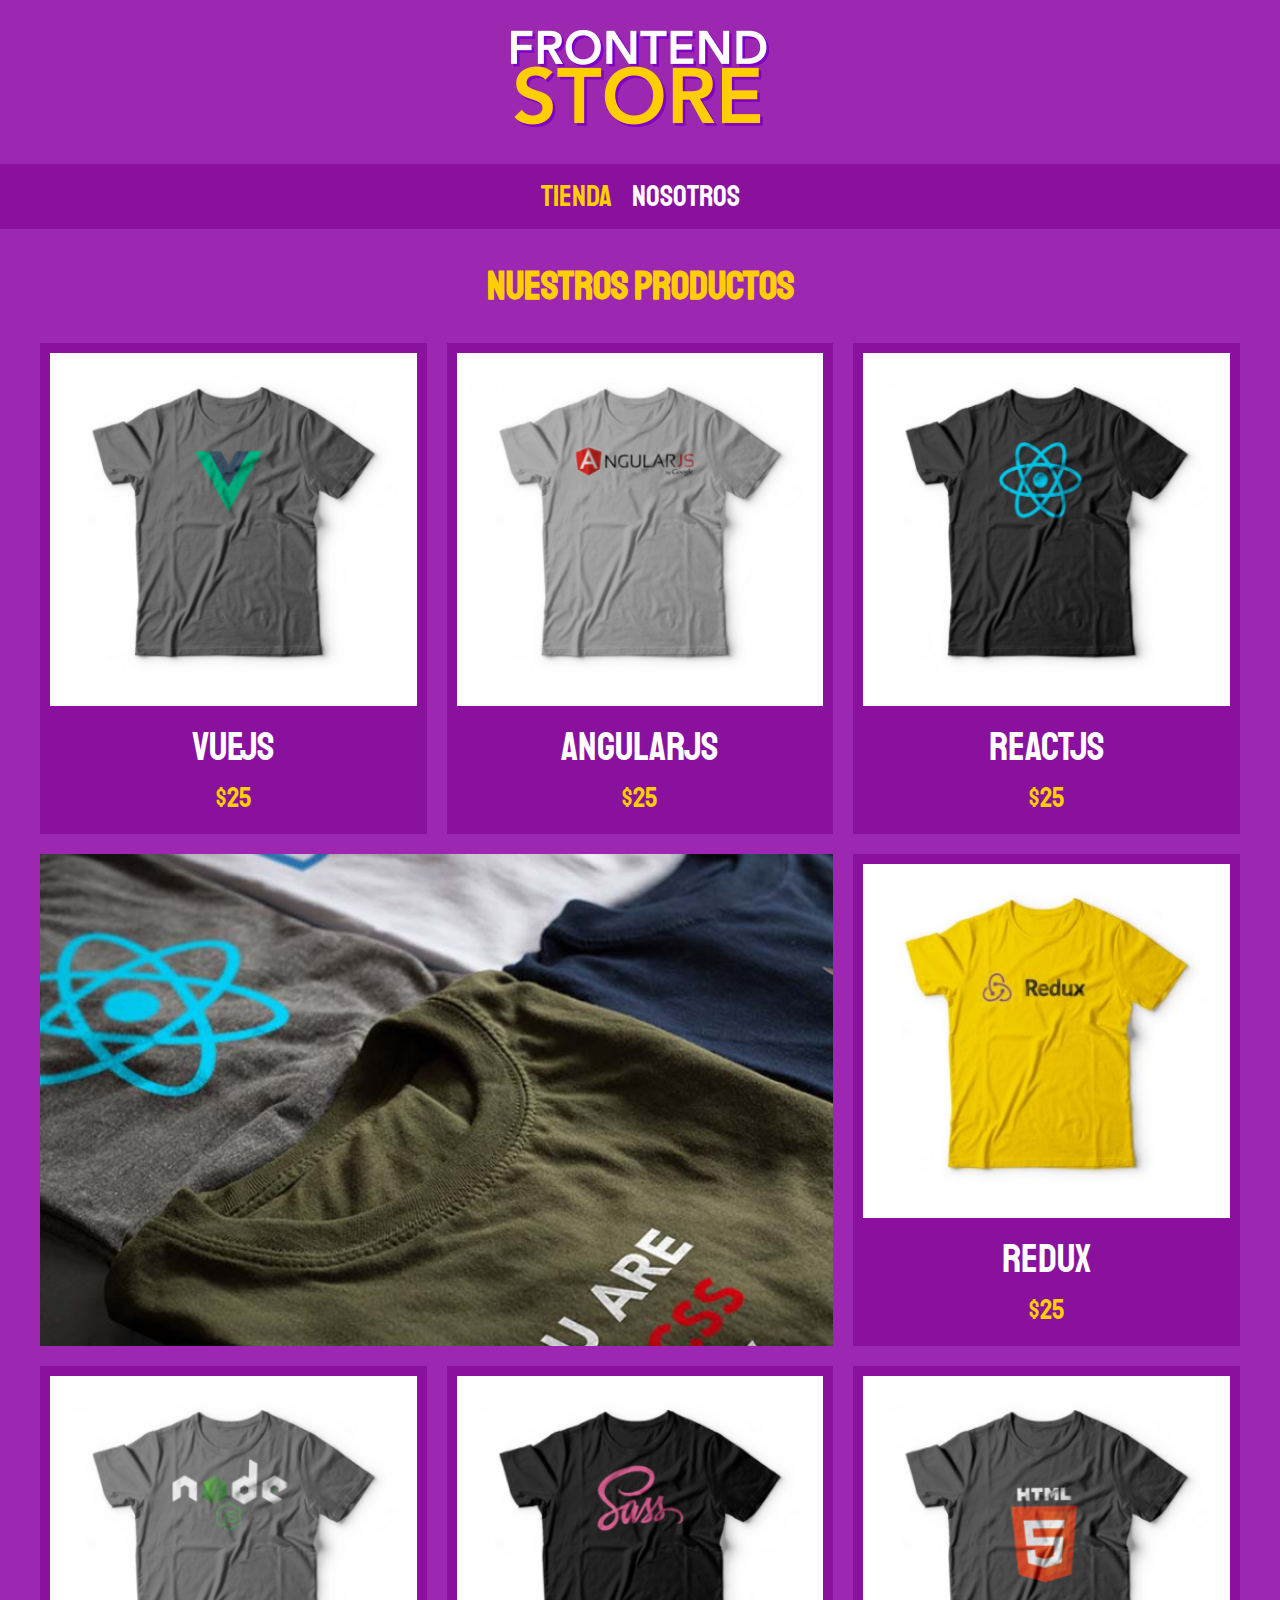
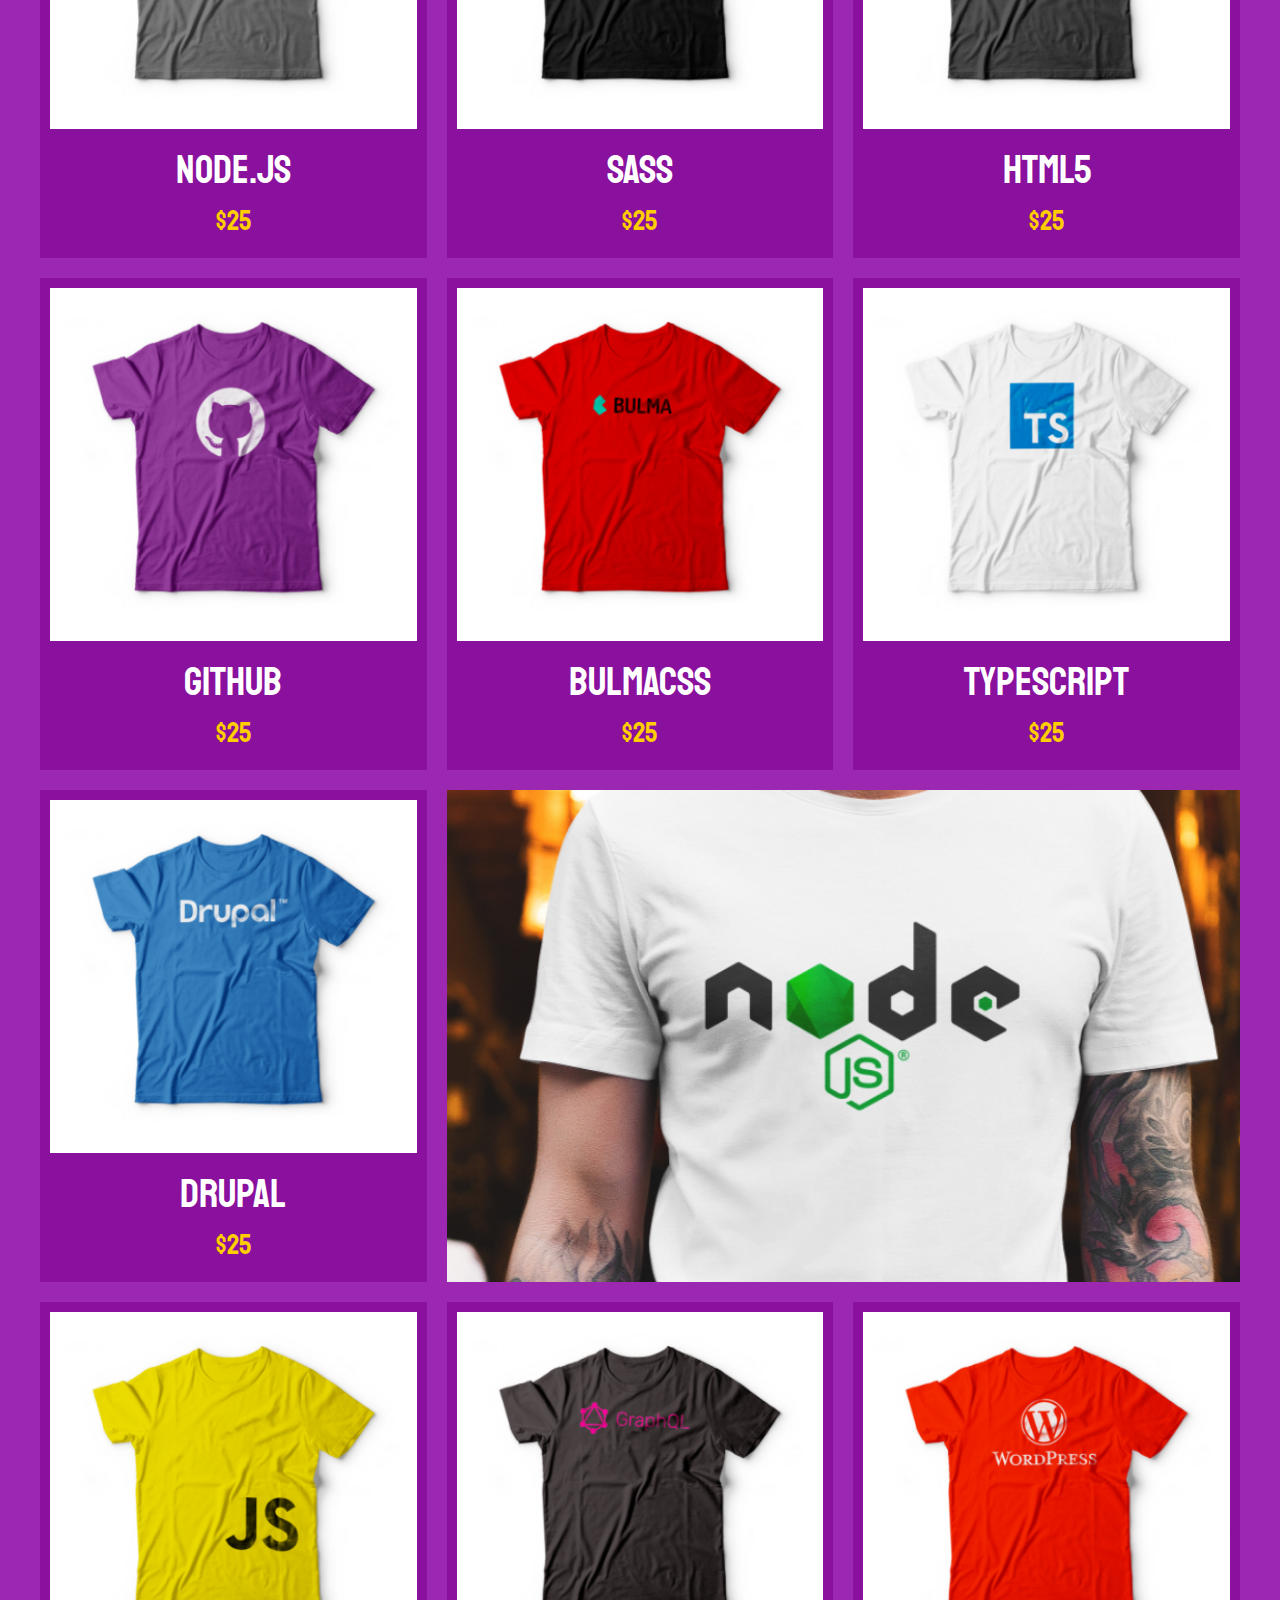
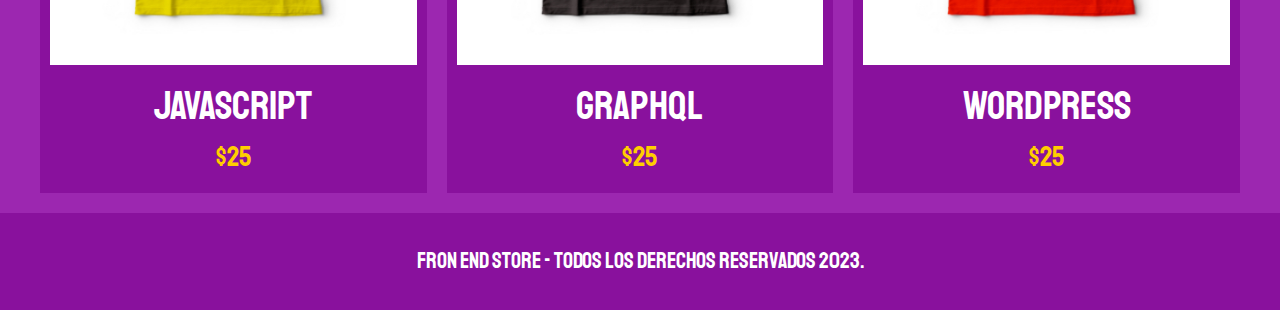
<file: index.html>
<!DOCTYPE html>
<html lang="en">
<head>
    <meta charset="UTF-8">
    <meta name="viewport" content="width=device-width, initial-scale=1.0">
    <title>FrontEnd Store</title>
    <link rel="stylesheet" href="css/normalize.css">
    <link rel="preconnect" href="https://fonts.googleapis.com">
    <link rel="preconnect" href="https://fonts.gstatic.com" crossorigin>
    <link href="https://fonts.googleapis.com/css2?family=Krub:wght@400;700&family=Lato:wght@700;900&family=Oswald:wght@500;700&family=Staatliches&display=swap" rel="stylesheet">
    <link rel="stylesheet" href="css/styles.css">
</head>
<body>
    
    <header class="header">
        <a href="index.html">
        <img class="header__logo" src="img/logo.png" alt="Logotipo">
        </a>
    </header>


    <nav class="navegacion">
        <a class="navegacion__enlace navegacion__enlace--activo"href="index.html">Tienda</a>
        <a class="navegacion__enlace"href="nosotros.html">Nosotros</a>
    </nav>

   
    <main class="contenedor">
        <h1>Nuestros Productos</h1>

        <div class="grid">
            
            <div class="producto">
                <a href="producto.html"></a>
                <img class="producto__imagen" src="img/1.jpg" alt="imagen camisa">
                <div class="producto__informacion">
                    <p class="producto__nombre">VueJS</p>
                    <p class="producto__precio">$25</p>
                </div>
            </div>

            <div class="producto">
                <a href="producto.html"></a>
                <img class="producto__imagen" src="img/2.jpg" alt="imagen camisa">
                <div class="producto__informacion">
                    <p class="producto__nombre">AngularJS</p>
                    <p class="producto__precio">$25</p>
                </div>
            </div>

            
        
            <div class="producto">
                <a href="producto.html"></a>
                <img class="producto__imagen" src="img/3.jpg" alt="imagen camisa">
                <div class="producto__informacion">
                    <p class="producto__nombre">ReactJS</p>
                    <p class="producto__precio">$25</p>
                </div>
            </div>
        

        
            <div class="producto">
                <a href="producto.html"></a>
                <img class="producto__imagen" src="img/4.jpg" alt="imagen camisa">
                <div class="producto__informacion">
                    <p class="producto__nombre">Redux</p>
                    <p class="producto__precio">$25</p>
                </div>
            </div>
      


        
            <div class="producto">
                <a href="producto.html"></a>
                <img class="producto__imagen" src="img/5.jpg" alt="imagen camisa">
                <div class="producto__informacion">
                    <p class="producto__nombre">Node.js</p>
                    <p class="producto__precio">$25</p>
                </div>
            </div>
       


        
            <div class="producto">
                <a href="producto.html"></a>
                <img class="producto__imagen" src="img/6.jpg" alt="imagen camisa">
                <div class="producto__informacion">
                    <p class="producto__nombre">SASS</p>
                    <p class="producto__precio">$25</p>
                </div>
            </div>
        

        
            <div class="producto">
                <a href="producto.html"></a>
                <img class="producto__imagen" src="img/7.jpg" alt="imagen camisa">
                <div class="producto__informacion">
                    <p class="producto__nombre">HTML5</p>
                    <p class="producto__precio">$25</p>
                </div>
            </div>
        

        
            <div class="producto">
                <a href="producto.html"></a>
                <img class="producto__imagen" src="img/8.jpg" alt="imagen camisa">
                <div class="producto__informacion">
                    <p class="producto__nombre">Github</p>
                    <p class="producto__precio">$25</p>
                </div>
            </div>
      

      
            <div class="producto">
                <a href="producto.html"></a>
                <img class="producto__imagen" src="img/9.jpg" alt="imagen camisa">
                <div class="producto__informacion">
                    <p class="producto__nombre">BulmaCSS</p>
                    <p class="producto__precio">$25</p>
                </div>
            </div>
    

       
            <div class="producto">
                <a href="producto.html"></a>
                <img class="producto__imagen" src="img/10.jpg" alt="imagen camisa">
                <div class="producto__informacion">
                    <p class="producto__nombre">TypeScript</p>
                    <p class="producto__precio">$25</p>
                </div>
            </div>
      

       
            <div class="producto">
                <a href="producto.html"></a>
                <img class="producto__imagen" src="img/11.jpg" alt="imagen camisa">
                <div class="producto__informacion">
                    <p class="producto__nombre">Drupal</p>
                    <p class="producto__precio">$25</p>
                </div>
            </div>
       
            <div class="producto">
                <a href="producto.html"></a>
                <img class="producto__imagen" src="img/12.jpg" alt="imagen camisa">
                <div class="producto__informacion">
                    <p class="producto__nombre">JavaScript</p>
                    <p class="producto__precio">$25</p>
                </div>
            </div>
        
            <div class="producto">
                <a href="producto.html"></a>
                <img class="producto__imagen" src="img/13.jpg" alt="imagen camisa">
                <div class="producto__informacion">
                    <p class="producto__nombre">GraphQL</p>
                    <p class="producto__precio">$25</p>
                </div>
            </div>
       
            <div class="producto">
                <a href="producto.html"></a>
                <img class="producto__imagen" src="img/14.jpg" alt="imagen camisa">
                <div class="producto__informacion">
                    <p class="producto__nombre">WordPress</p>
                    <p class="producto__precio">$25</p>
                </div>
            </div>

            <div class="grafico grafico--camisas"></div>
            <div class="grafico grafico--node"></div>

            
        </div>        
    </main>







    <footer class="footer">
        <p class="footer__texto">Fron End Store - Todos los derechos Reservados 2023.
        </p>
    </footer>
</body>
</html>
</file>
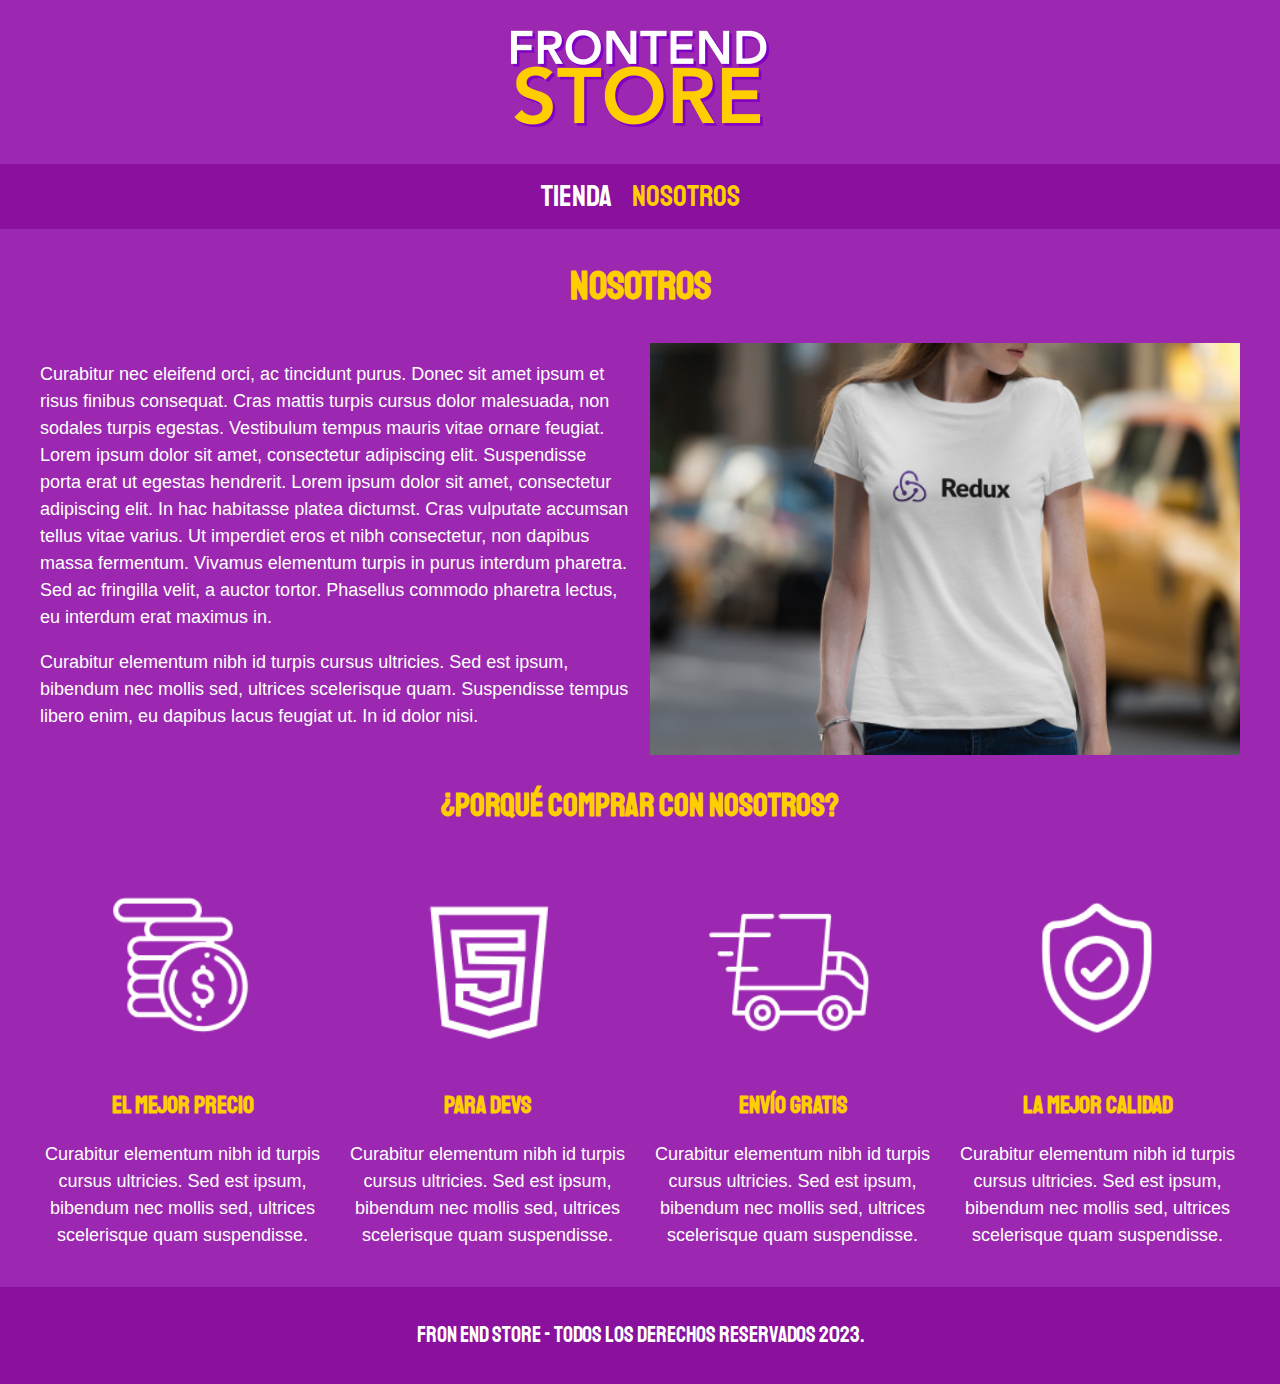
<file: nosotros.html>
<!DOCTYPE html>
<html lang="en">
<head>
    <meta charset="UTF-8">
    <meta name="viewport" content="width=device-width, initial-scale=1.0">
    <title>FrontEnd Store</title>
    <link rel="stylesheet" href="css/normalize.css">
    <link rel="preconnect" href="https://fonts.googleapis.com">
    <link rel="preconnect" href="https://fonts.gstatic.com" crossorigin>
    <link href="https://fonts.googleapis.com/css2?family=Krub:wght@400;700&family=Lato:wght@700;900&family=Oswald:wght@500;700&family=Staatliches&display=swap" rel="stylesheet">
    <link rel="stylesheet" href="css/styles.css">
</head>
<body>
    
    <header class="header">
        <a href="index.html">
        <img class="header__logo" src="img/logo.png" alt="Logotipo">
        </a>
    </header>


    <nav class="navegacion">
        <a class="navegacion__enlace "href="index.html">Tienda</a>
        <a class="navegacion__enlace navegacion__enlace--activo" href="nosotros.html">Nosotros</a>
    </nav>

   
    <main class="contenedor">
        <h1>Nosotros</h1>

        <div class="nosotros">
            <div class="nosotros__contenido">
                <p> Curabitur nec eleifend orci, ac tincidunt purus. Donec sit amet ipsum et risus finibus consequat. Cras mattis turpis cursus dolor malesuada, non sodales turpis egestas. Vestibulum tempus mauris vitae ornare feugiat. Lorem ipsum dolor sit amet, consectetur adipiscing elit. Suspendisse porta erat ut egestas hendrerit. Lorem ipsum dolor sit amet, consectetur adipiscing elit. In hac habitasse platea dictumst. Cras vulputate accumsan tellus vitae varius. Ut imperdiet eros et nibh consectetur, non dapibus massa fermentum. Vivamus elementum turpis in purus interdum pharetra. Sed ac fringilla velit, a auctor tortor. Phasellus commodo pharetra lectus, eu interdum erat maximus in.</p>

                <p>Curabitur elementum nibh id turpis cursus ultricies. Sed est ipsum, bibendum nec mollis sed, ultrices scelerisque quam. Suspendisse tempus libero enim, eu dapibus lacus feugiat ut. In id dolor nisi. </p>

            </div>
            <img class="nosotros__imagen" src="img/nosotros.jpg" alt="imagen nosotros">
        </div>
    </main> 

    <section class="contenedor comprar">
        <h2 class="comprar_titulo">¿Porqué Comprar con nosotros?</h2>

        <div class="bloques">
            <div class="bloque">
                <img class="bloque__imagen" src="img/icono_1.png" alt="porque comprar">
                <h3 class="bloque__titulo">El mejor Precio</h3>
                <p>Curabitur elementum nibh id turpis cursus ultricies. Sed est ipsum, bibendum nec mollis sed, ultrices scelerisque quam suspendisse.</p>
            </div><!--.bloque-->

            <div class="bloque">
                <img class="bloque__imagen" src="img/icono_2.png" alt="porque comprar">
                <h3 class="bloque__titulo">Para Devs</h3>
                <p>Curabitur elementum nibh id turpis cursus ultricies. Sed est ipsum, bibendum nec mollis sed, ultrices scelerisque quam suspendisse.</p>
            </div><!--.bloque-->
       

       
            <div class="bloque">
                <img class="bloque__imagen" src="img/icono_3.png" alt="porque comprar">
                <h3 class="bloque__titulo">Envío Gratis</h3>
                <p>Curabitur elementum nibh id turpis cursus ultricies. Sed est ipsum, bibendum nec mollis sed, ultrices scelerisque quam suspendisse.</p>
            </div><!--.bloque-->
    

        
            <div class="bloque">
                <img src="img/icono_4.png" alt="porque comprar">
                <h3 class="bloque__titulo">La Mejor Calidad</h3>
                <p>Curabitur elementum nibh id turpis cursus ultricies. Sed est ipsum, bibendum nec mollis sed, ultrices scelerisque quam suspendisse.</p>
            </div><!--.bloque-->

        </div><!--.bloques-->

        
            
    </section>





    <footer class="footer">
        <p class="footer__texto">Fron End Store - Todos los derechos Reservados 2023.
        </p>
    </footer>
</body>
</html>
</file>
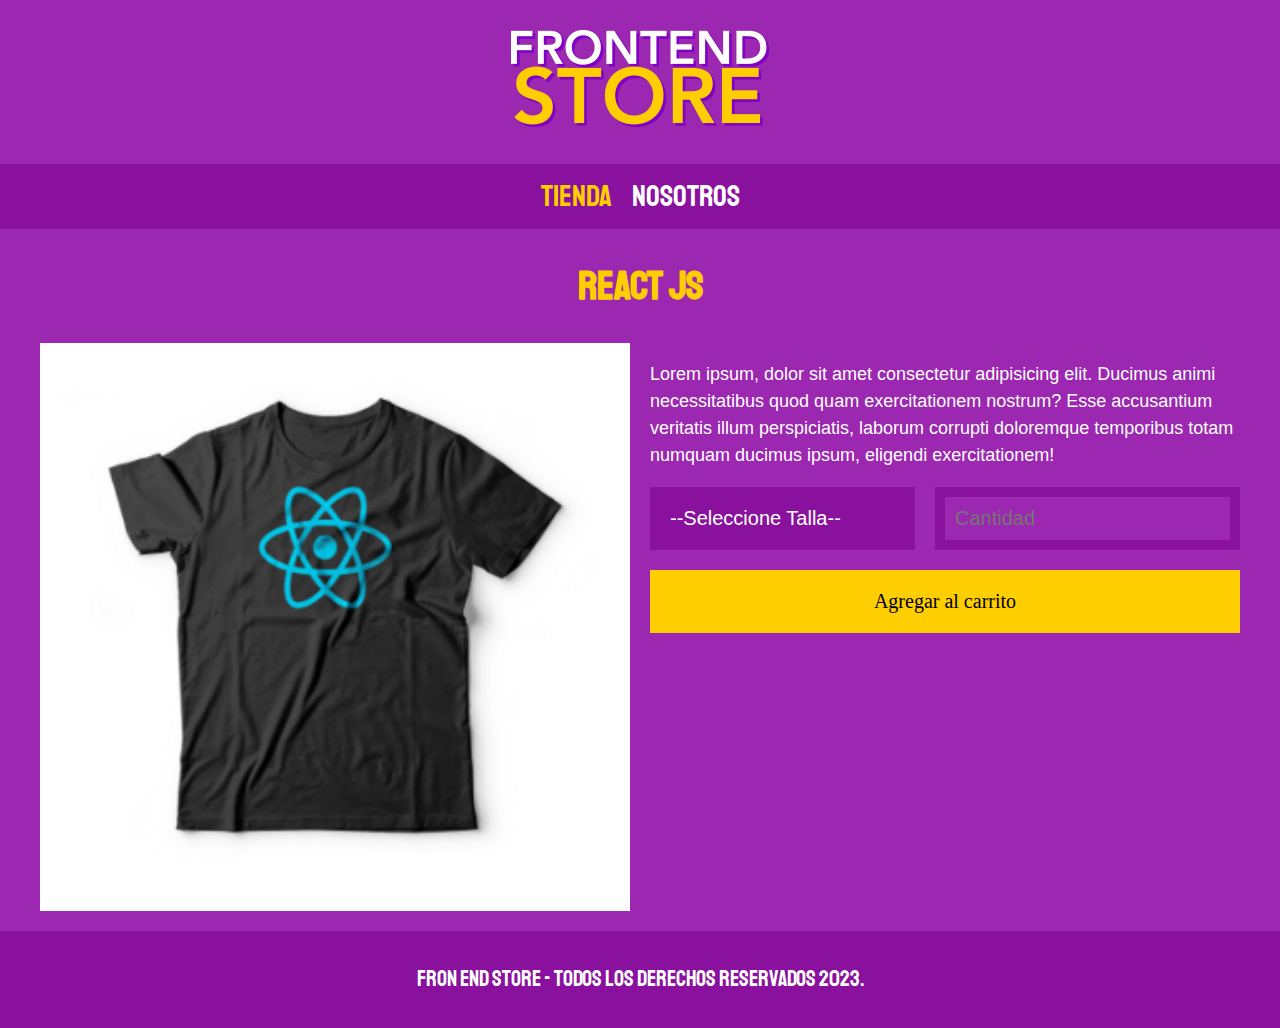
<file: producto.html>
<!DOCTYPE html>
<html lang="en">
<head>
    <meta charset="UTF-8">
    <meta name="viewport" content="width=device-width, initial-scale=1.0">
    <title>FrontEnd Store</title>
    <link rel="stylesheet" href="css/normalize.css">
    <link rel="preconnect" href="https://fonts.googleapis.com">
    <link rel="preconnect" href="https://fonts.gstatic.com" crossorigin>
    <link href="https://fonts.googleapis.com/css2?family=Krub:wght@400;700&family=Lato:wght@700;900&family=Oswald:wght@500;700&family=Staatliches&display=swap" rel="stylesheet">
    <link rel="stylesheet" href="css/styles.css">
</head>
<body>
    
    <header class="header">
        <a href="index.html">
        <img class="header__logo" src="img/logo.png" alt="Logotipo">
        </a>
    </header>


    <nav class="navegacion">
        <a class="navegacion__enlace navegacion__enlace--activo" href="index.html">Tienda</a>
        <a class="navegacion__enlace" href="nosotros.html">Nosotros</a>
    </nav>

   
    <main class="contenedor">
        <h1>React JS</h1>

        <div class="camisa">
            <img src="img/3.jpg" alt="Imagen del Producto" class="camisa__imagen">

            <div class="camisa__contenido">
                <p>Lorem ipsum, dolor sit amet consectetur adipisicing elit. Ducimus animi necessitatibus quod quam exercitationem nostrum? Esse accusantium veritatis illum perspiciatis, laborum corrupti doloremque temporibus totam numquam ducimus ipsum, eligendi exercitationem!</p>

                <form class="formulario">
                    <select class="formulario__campo option">
                        <option disabled selected>--Seleccione Talla--</option>
                        <option>Chica</option>
                        <option>Mediana</option>
                        <option>Grande</option>  
                        
                    </select>
                    <input class="formulario__campo" type="number" placeholder="Cantidad" min="1">
                    <input class="formulario__submit" type="submit" value="Agregar al carrito">
                </form>
            </div>
        </div>
    </main>







    <footer class="footer">
        <p class="footer__texto">Fron End Store - Todos los derechos Reservados 2023.
        </p>
    </footer>
</body>
</html>
</file>
<file: css/styles.css>
:root{
    --primario: #9c27b0;
    --primarioOscuro: #89119d;
    --secundario: #ffce00;
    --secundarioOscuro: rgb(233,287,2);
    --blanco: #fff;
    --negro: #000;

    --fuentePrincipal:  'Staatliches', cursive;
}

html {
    box-sizing: border-box;
    font-size: 62.5%;
  }
*, *:before, *:after {
    box-sizing: inherit;
}

body{
    background-color: var(--primario);
    font-size: 1.6rem;
    line-height: 1.5;
}
p{
    font-size: 1.8rem;
    font-family: Arial, Helvetica, sans-serif;
    color:var(--blanco);
}

a{
    text-decoration: none;
}

img{
    width: 100%;
}

.contenedor{
    max-width: 120rem;
    margin: 0 auto;
}

h1,h2,h3{
    text-align: center;
    color: var(--secundario);
    font-family: var(--fuentePrincipal);
}

h1{ font-size: 4rem;}
h2{ font-size: 3.2rem;}
h3{ font-size: 2.4rem;}

/*HEADER*/
.header{
    display: flex;
    justify-content: center;
}

.header__logo{
    margin: 3rem 0;
}
/**Footer**/
.footer{
    background-color: var(--primarioOscuro);
    padding: 1rem 0;
    margin-top: 2rem;
}
.footer__texto{
    font-family: var(--fuentePrincipal);
    text-align: center;
    font-size: 2.2rem;
}
/*Navegacion*/
.navegacion {
    background-color: var(--primarioOscuro);
    padding: 1rem 0;
    display: flex;
    justify-content: center;
    gap: 2rem;
}
.navegacion__enlace{
    font-family: var(--fuentePrincipal);
    color: var(--blanco);
    font-size: 3rem;
}

.navegacion__enlace--activo,
.navegacion__enlace:hover{
    color:var(--secundario)
    
}
/**GRID**/
.grid{
    display: grid;
    grid-template-columns: repeat(2,1fr);
    gap: 2rem;
}   
@media (min-width: 768px) {
    .grid{
        display: grid;
        grid-template-columns: repeat(3,1fr);
    }
}
/**Productos**/
.producto{
    background-color: var(--primarioOscuro);
    padding: 1rem;
}


.producto__nombre{
    font-size: 4rem;
}
.producto__precio{
    font-size: 2.8rem;
    color: var(--secundario);
}
.producto__nombre,
.producto__precio{
    font-family: var(--fuentePrincipal);
    margin: 1rem 0;
    text-align: center;
    line-height: 1.2;
}
/**Graficos**/
.grafico {
    min-height: 30rem;
    background-repeat: no-repeat;
    grid-column: 1/3 ;
    background-size: cover;
   
}
.grafico--camisas{
    grid-row: 2/3;    
    background-image: url(../img/grafico1.jpg);
    
    
}
.grafico--node{
    background-image: url(../img/grafico2.jpg);
    grid-row: 8/9 ;
}

@media (min-width: 768px) {
    .grafico--node{
        grid-row: 5/6;
        grid-column: 2/4;
       
    }
}

/**nosotros**/
.nosotros{
    display: grid;
    grid-template-rows: repeat(2, auto);
}

@media (min-width: 768px) {
    .nosotros{
        grid-template-columns: repeat(2, 1fr);
        column-gap: 2rem;
    }
}

.nosotros__imagen{
    grid-row: 1 / 2;
   
}
@media (min-width: 768px) {
    .nosotros__imagen{
        grid-column: 2 / 3;
    }
}

/**BLOQUES**/
.bloques{
    display: grid;
    grid-template-columns: repeat(2,1fr);
    gap: 2rem;
}
@media (min-width: 768px) {
    .bloques{
        
        grid-template-columns: repeat(4,1fr);
       
    }
}
.bloque{
    text-align: center;
}

.bloque__titulo{
    margin: 0;
}

/**Pagina del Producto**/
@media (min-width: 768px) {
    .camisa{
        display: grid;
        grid-template-columns: repeat(2,1fr);
        column-gap: 2rem;
    }
}
.formulario{
    display: grid;
    grid-template-columns: repeat(2,1fr);
    gap: 2rem;
}
.formulario__campo{
    /*border-color: var(--primarioOscuro);
    border-width: 1rem;
    border-style: solid;*/

    border: 1rem solid var(--primarioOscuro);
    background-color: transparent;
    color: var(--blanco);
    font-size: 2rem;
    font-family: Arial, Helvetica, sans-serif;
    padding: 1rem;
    appearance: none;
}
.formulario__submit{
    background-color: var(--secundario);
    border: none;
    font-size: 2rem;
    font-family:    ;
    padding: 2rem;
    transition: background-color .3s ease;
    grid-column: 1 / 3;
}

.formulario__submit:hover{
    cursor: pointer;
    background-color: var(--secundarioOscuro);
}

.option{
    background-color: var(--primarioOscuro);
}
</file>
